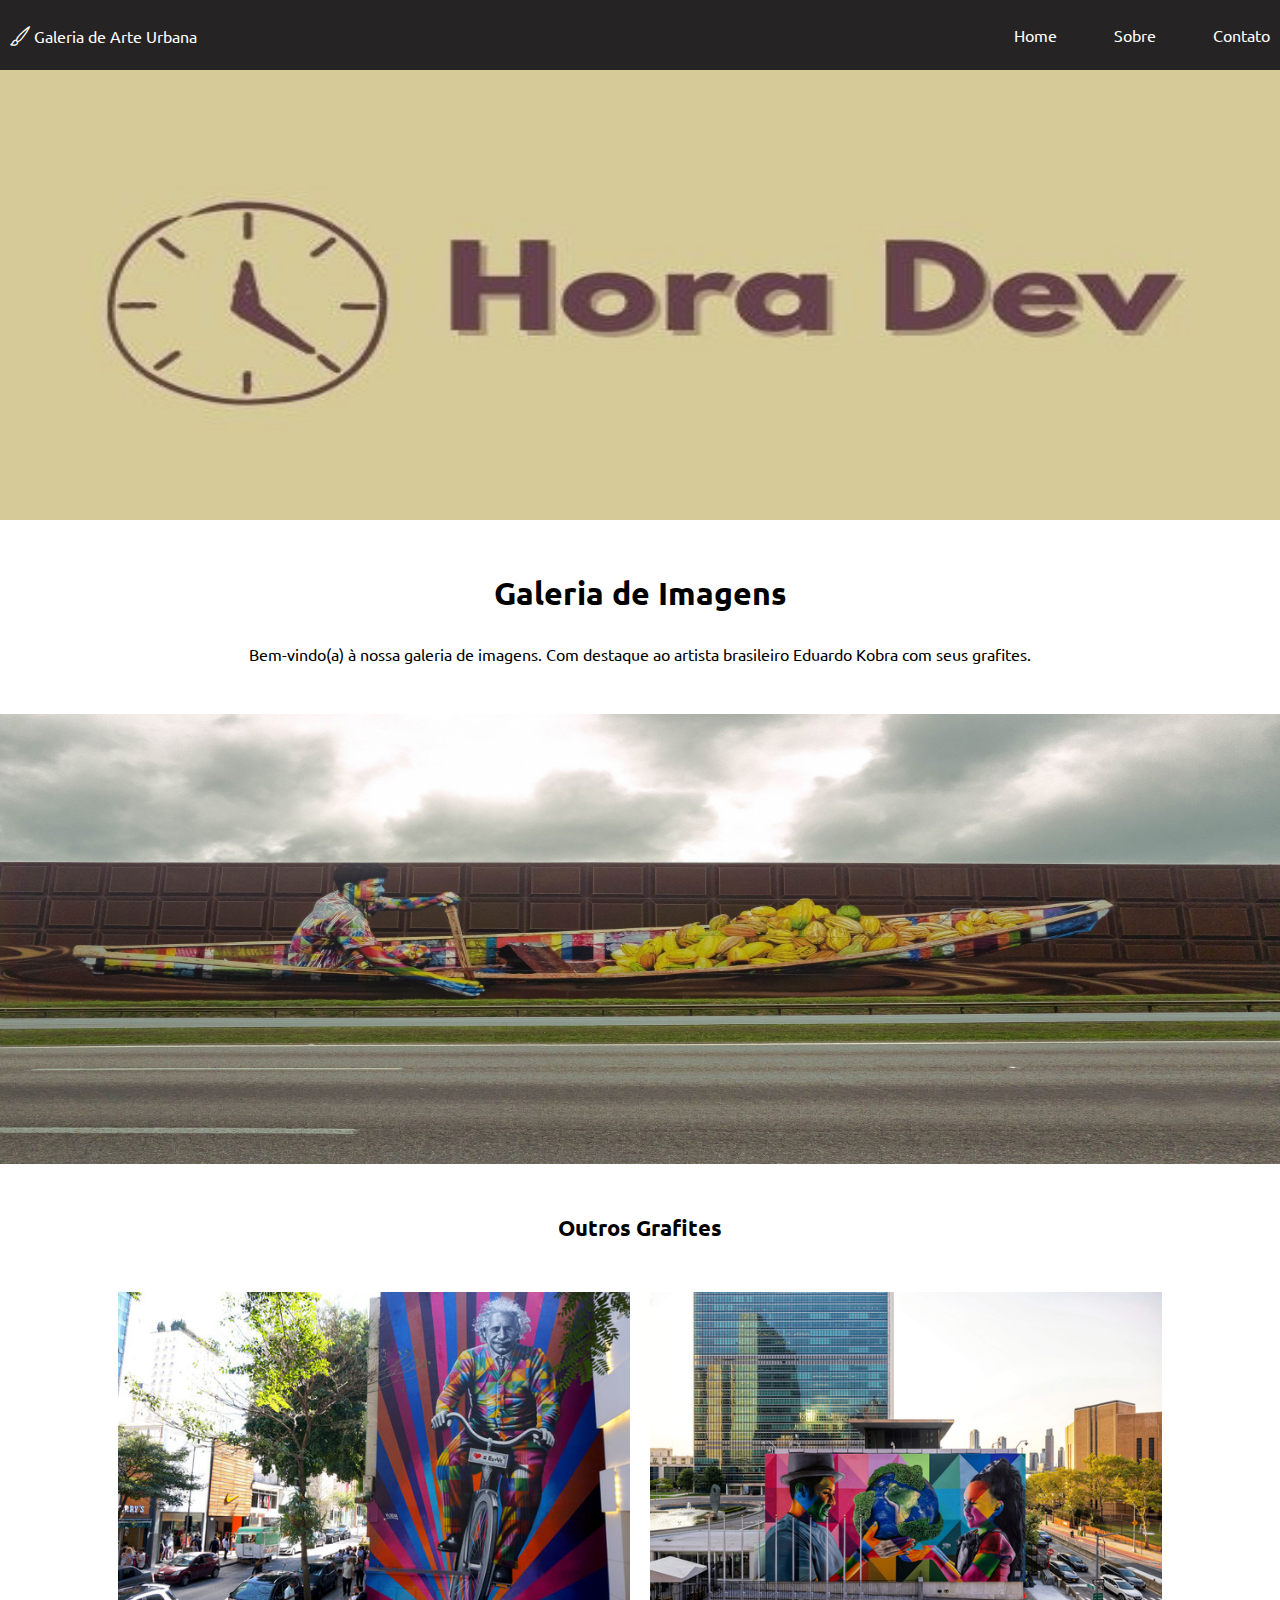
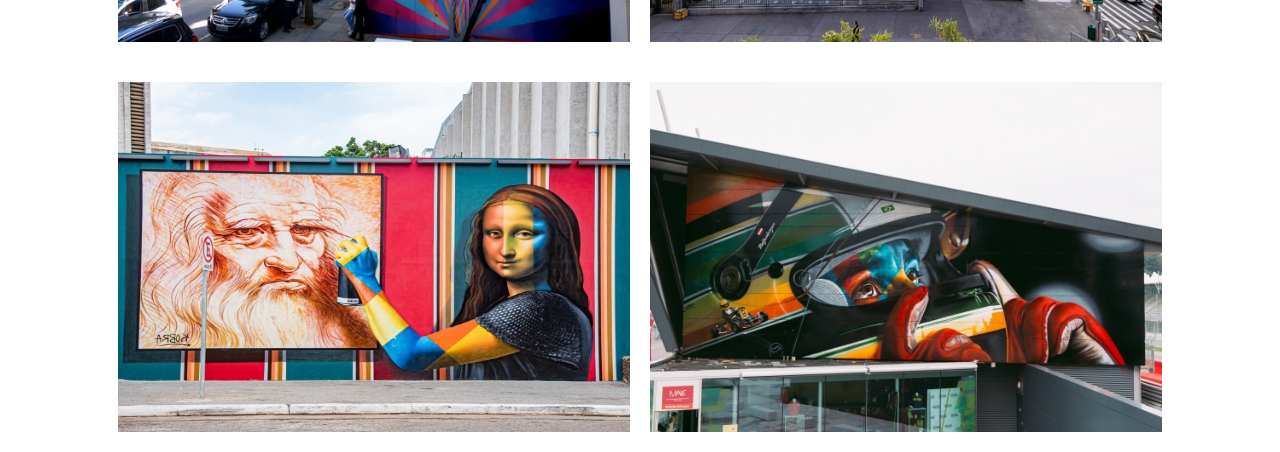
<file: 12_aula/index.html>
<!DOCTYPE html>
<html lang="pt-br">
<head>
    <meta charset="UTF-8">
    <meta name="viewport" content="width=device-width, initial-scale=1.0">
    <link rel="stylesheet" href="https://cdn.jsdelivr.net/npm/bootstrap-icons@1.13.1/font/bootstrap-icons.min.css">
    <link rel="stylesheet" href="galeria.css">
    <title>Galeria</title>
</head>
<body>
   <nav class="main-nav">
      <div class="logo">
         <i class="bi bi-brush"></i>
         Galeria de Arte Urbana
      </div>
      <ul class="nav-links">
         <li><a href="#">Home</a></li>
         <li><a href="#">Sobre</a></li>
         <li><a href="#">Contato</a></li>
      </ul>
   </nav>
   <img id="logo" src="./img/HoraDev.jpg" alt="">
    <h1>Galeria de Imagens</h1>
    <p>Bem-vindo(a) à nossa galeria de imagens. 
       Com destaque ao artista brasileiro Eduardo Kobra
       com seus grafites.
     </p>
     <div id="banner">
        <img src="./img/cacau.jpg" alt="homem transportando cacau numa canoa">
     </div>    
     <h2>Outros Grafites</h2>
     <div id="galeria">
        <img src="./img/albert.jpg" alt="grafite com Albert Einstein" class="item-galeria">
        <img src="./img/lutherking.jpg" alt="grafite com Luther King" class="item-galeria">
        <img src="./img/monaLisa.jpg" alt="grafite com Mona Lisa pintando Da Vince" class="item-galeria">
        <img src="./img/senna.jpg" alt="grafite com Airton Senna do Brasil" class="item-galeria">
     </div>
</body>
</html>
</file>
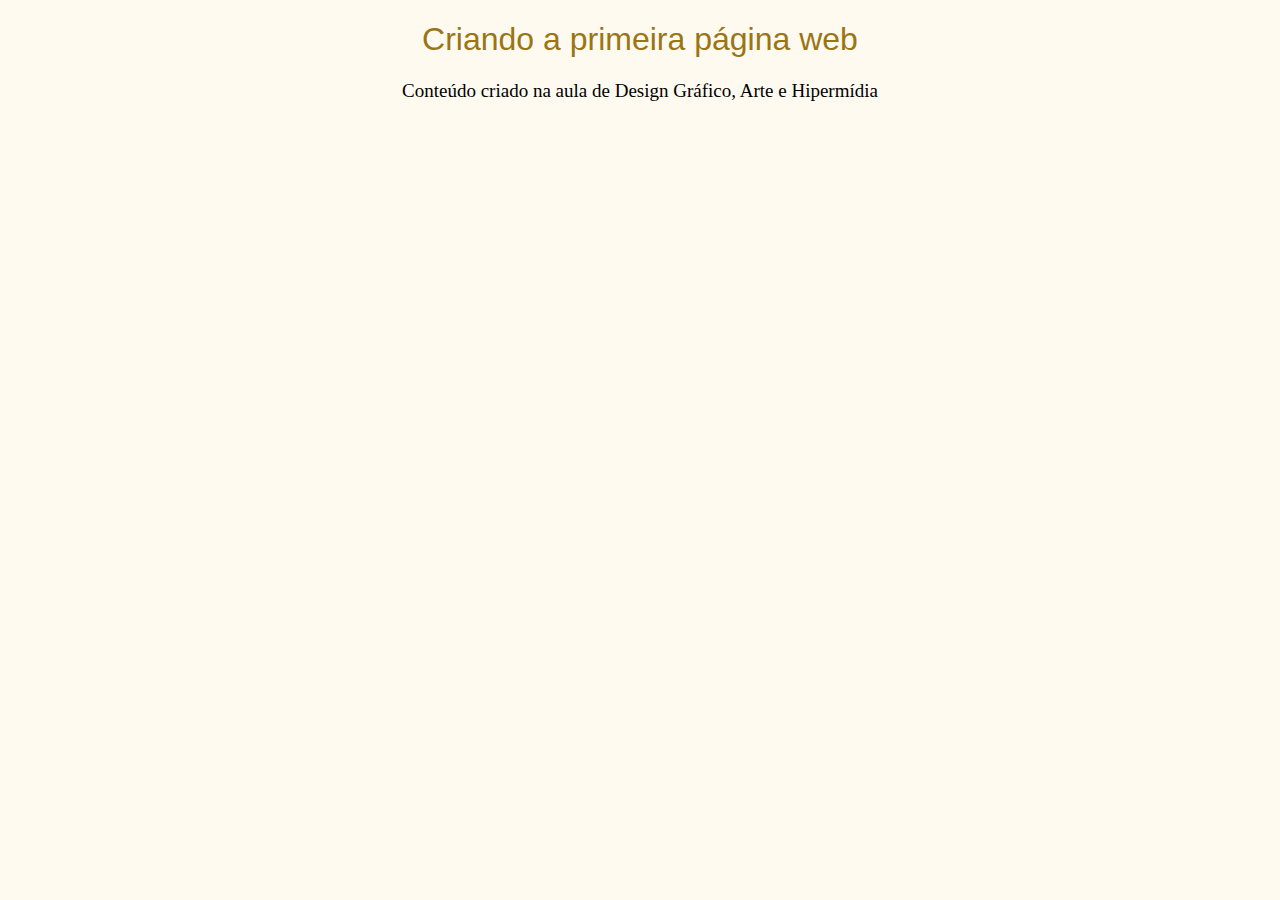
<file: 2_aula/index.html>
<!DOCTYPE html>
<html lang="pt-br">
    <head>
        <meta charset="utf-8">
        <title>Primeira Página</title>
    </head>    
    <body style="background-color: #FFFAF0;">
        <h1 style="color:#9b7515 ;font-weight:500; font-family:'Lucida Sans', 'Lucida Sans Regular', 'Lucida Grande', 'Lucida Sans Unicode', Geneva, Verdana, sans-serif ; text-align: center;">Criando a primeira página web</h1>
        <p style="text-align: center;font-size: 19px;">Conteúdo criado na aula de 
            Design Gráfico, Arte e 
            Hipermídia</p>
    </body>


</html>
</file>
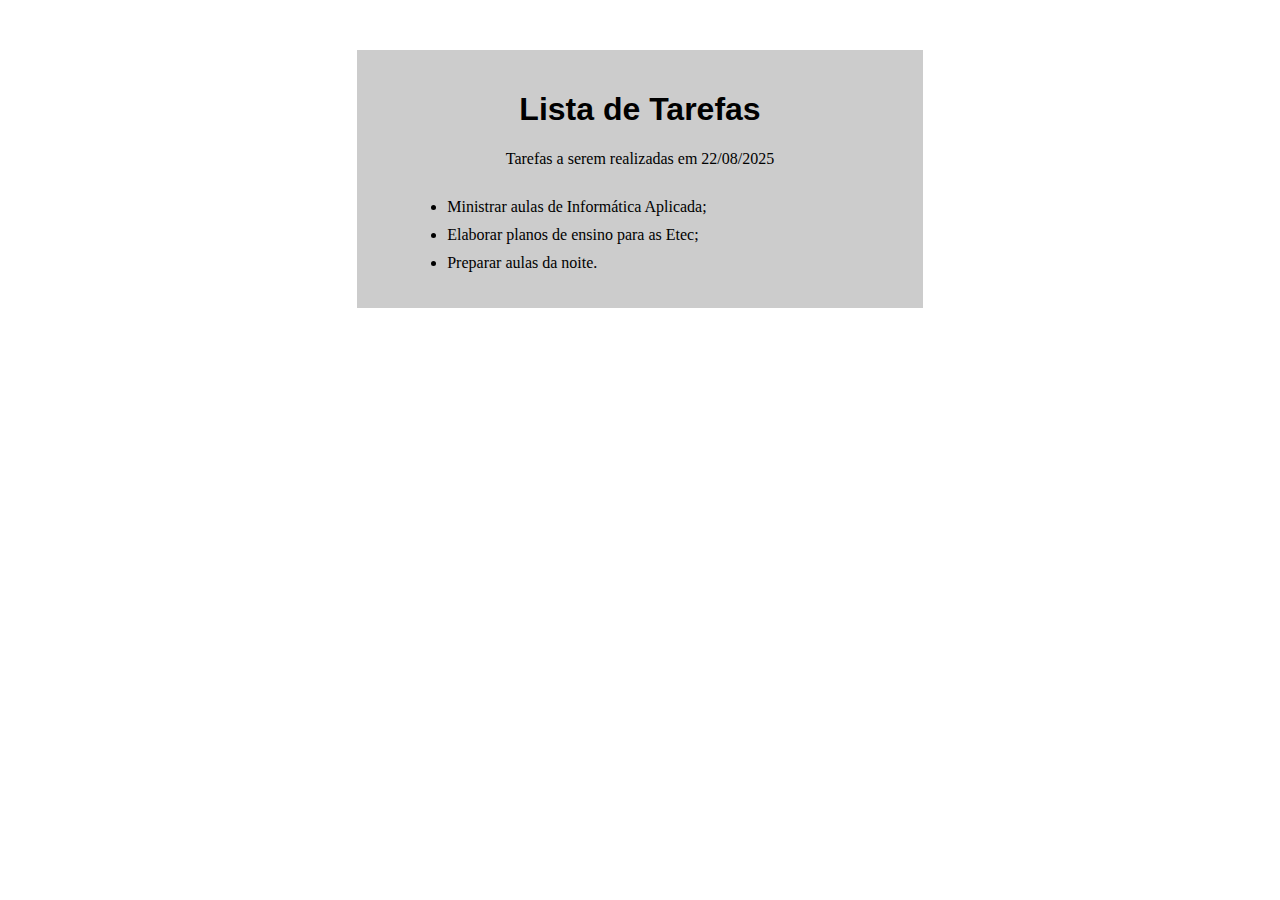
<file: 3_aula/index.html>
<!DOCTYPE html>
<html lang="pt-br">
<head>
    <meta charset="UTF-8">
    <meta name="viewport" content="width=device-width, initial-scale=1.0">
    <title>Lista de Tarefas</title>
    <link rel="stylesheet" href="estilos.css">
</head>
<body>
    
    <div>
        <h1>Lista de Tarefas</h1>
        <p>Tarefas a serem realizadas em 22/08/2025 </p>
        <ul><!--Lista não ordenada (unorded list) -->
            <li>Ministrar aulas de Informática Aplicada;</li>
            <li>Elaborar planos de ensino para as Etec;</li>
            <li>Preparar aulas da noite.</li>

        </ul>
    </div>
</body>
</html>
</file>
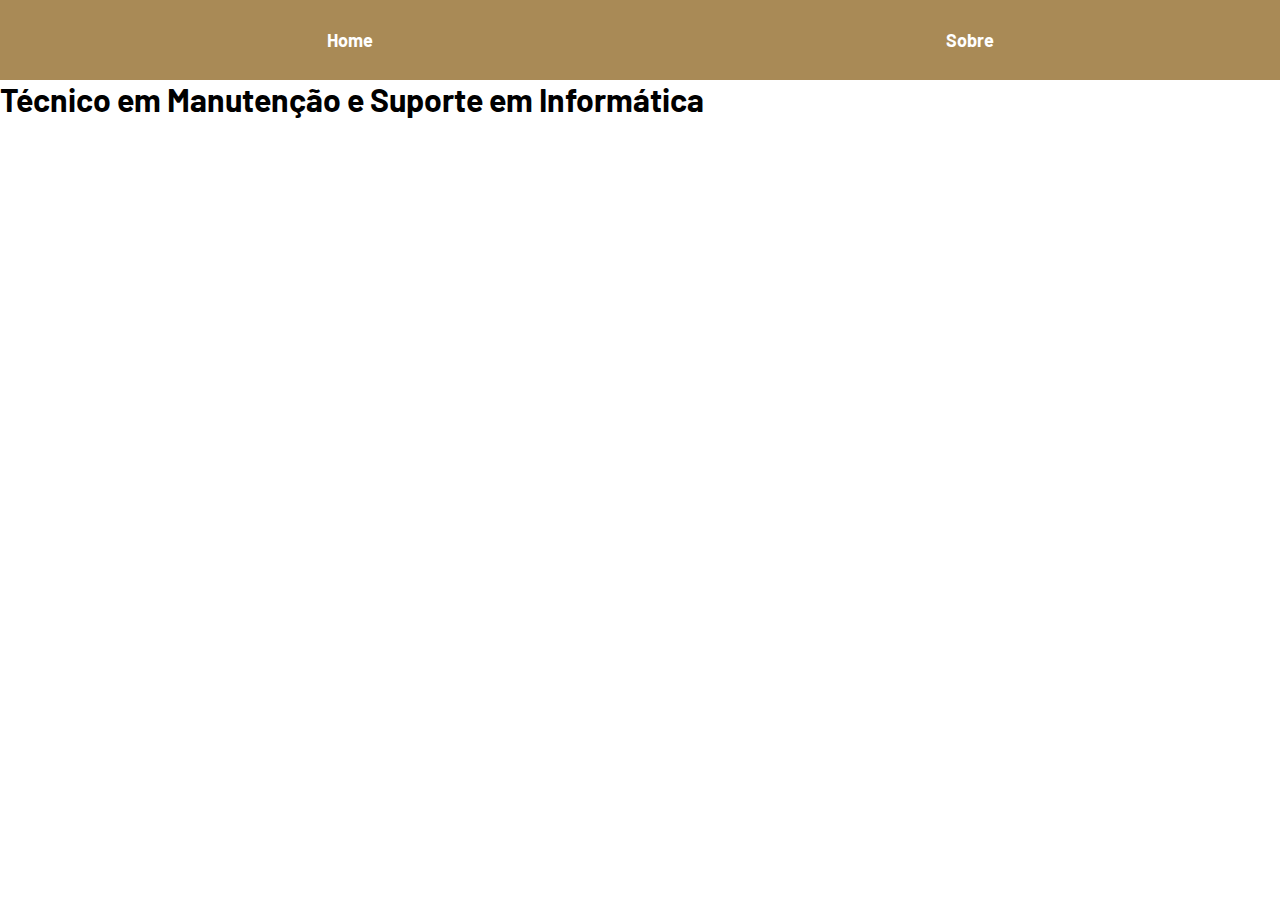
<file: 4_aula/index.html>
<!DOCTYPE html>
<html lang="pt-br">
<head>
    <meta charset="UTF-8">
    <meta name="viewport" content="width=device-width, initial-scale=1.0">
    <title>Técnico TMSI</title>
    <link rel="preconnect" href="https://fonts.googleapis.com">
    <link rel="preconnect" href="https://fonts.gstatic.com" crossorigin>
    <link href="https://fonts.googleapis.com/css2?family=Barlow:ital,wght@0,100;0,200;0,300;0,400;0,500;0,600;0,700;0,800;0,900;1,100;1,200;1,300;1,400;1,500;1,600;1,700;1,800;1,900&family=Share+Tech&display=swap" rel="stylesheet">
    <link rel="stylesheet" href="style.css">
</head>
<body>
    <header>
        <nav>
            <ul>
                <li>Home</li>
                <li>Sobre</li>
            </ul>
        </nav>
        <h1>Técnico em Manutenção e Suporte em Informática</h1>
    </header>
</body>
</html>
</file>
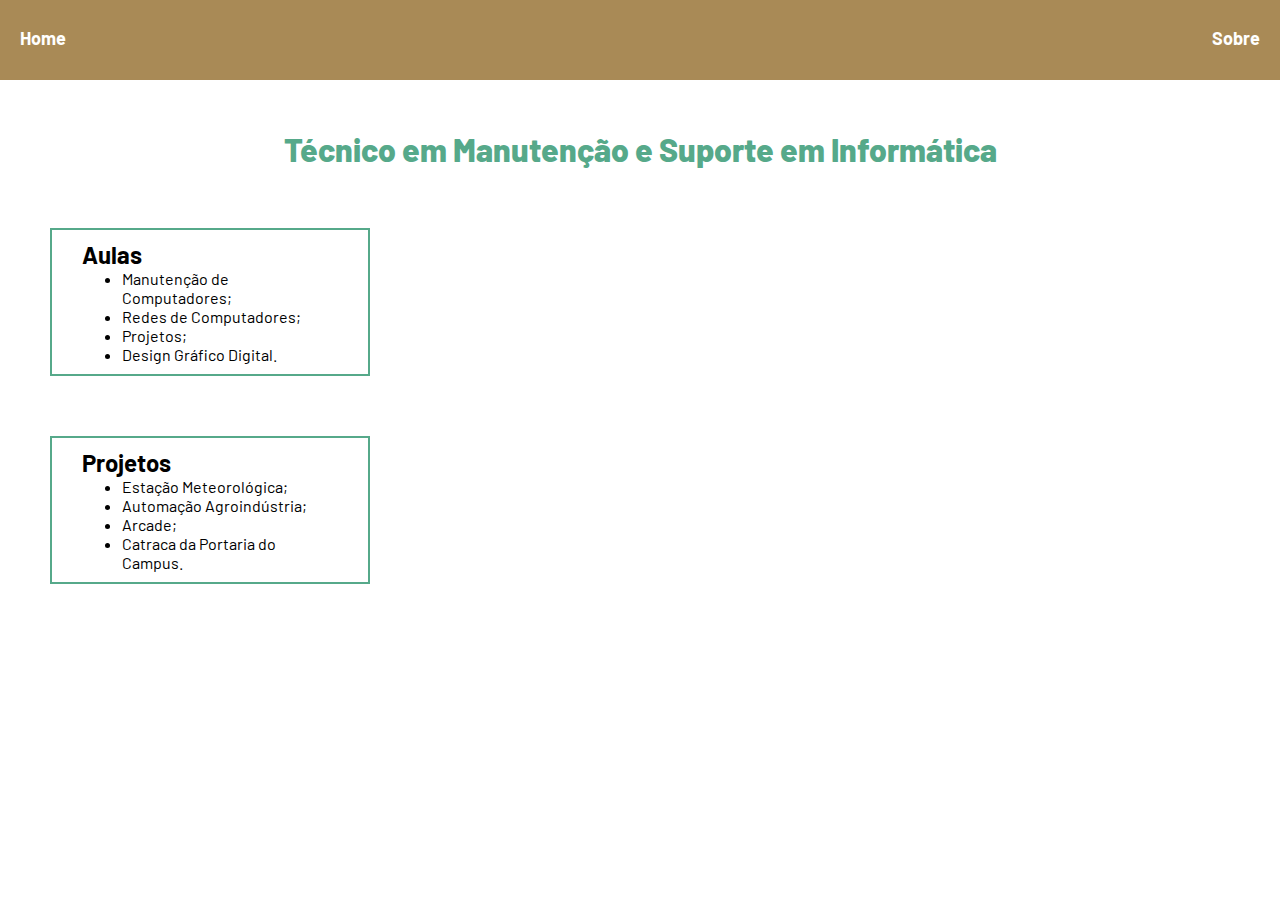
<file: 5_aula/index.html>
<!DOCTYPE html>
<html lang="pt-br">
<head>
    <meta charset="UTF-8">
    <meta name="viewport" content="width=device-width, initial-scale=1.0">
    <title>Técnico TMSI</title>
    <link rel="preconnect" href="https://fonts.googleapis.com">
    <link rel="preconnect" href="https://fonts.gstatic.com" crossorigin>
    <link href="https://fonts.googleapis.com/css2?family=Barlow:ital,wght@0,100;0,200;0,300;0,400;0,500;0,600;0,700;0,800;0,900;1,100;1,200;1,300;1,400;1,500;1,600;1,700;1,800;1,900&family=Share+Tech&display=swap" rel="stylesheet">
    <link rel="stylesheet" href="style.css">
</head>
<body>
    <header>
        <nav>
            <ul id="navbar-itens">
                <li id="home">Home</li>
                <li id="sobre">Sobre</li>
            </ul>
        </nav>
        <h1 id="titulo-principal">Técnico em Manutenção e Suporte em Informática</h1>
    </header>
    <section id="aulas">
        <h2>Aulas</h2>
        <ul>
            <li>Manutenção de Computadores;</li>
            <li>Redes de Computadores;</li>
            <li>Projetos;</li>
            <li>Design Gráfico Digital.</li>
        </ul>
    </section>
    <section id="projetos">
        <h2>Projetos</h2>
        <ul>
            <li>Estação Meteorológica;</li>
            <li>Automação Agroindústria;</li>
            <li>Arcade;</li>
            <li>Catraca da Portaria do Campus.</li>
        </ul>
    </section>
</body>
</html>
</file>
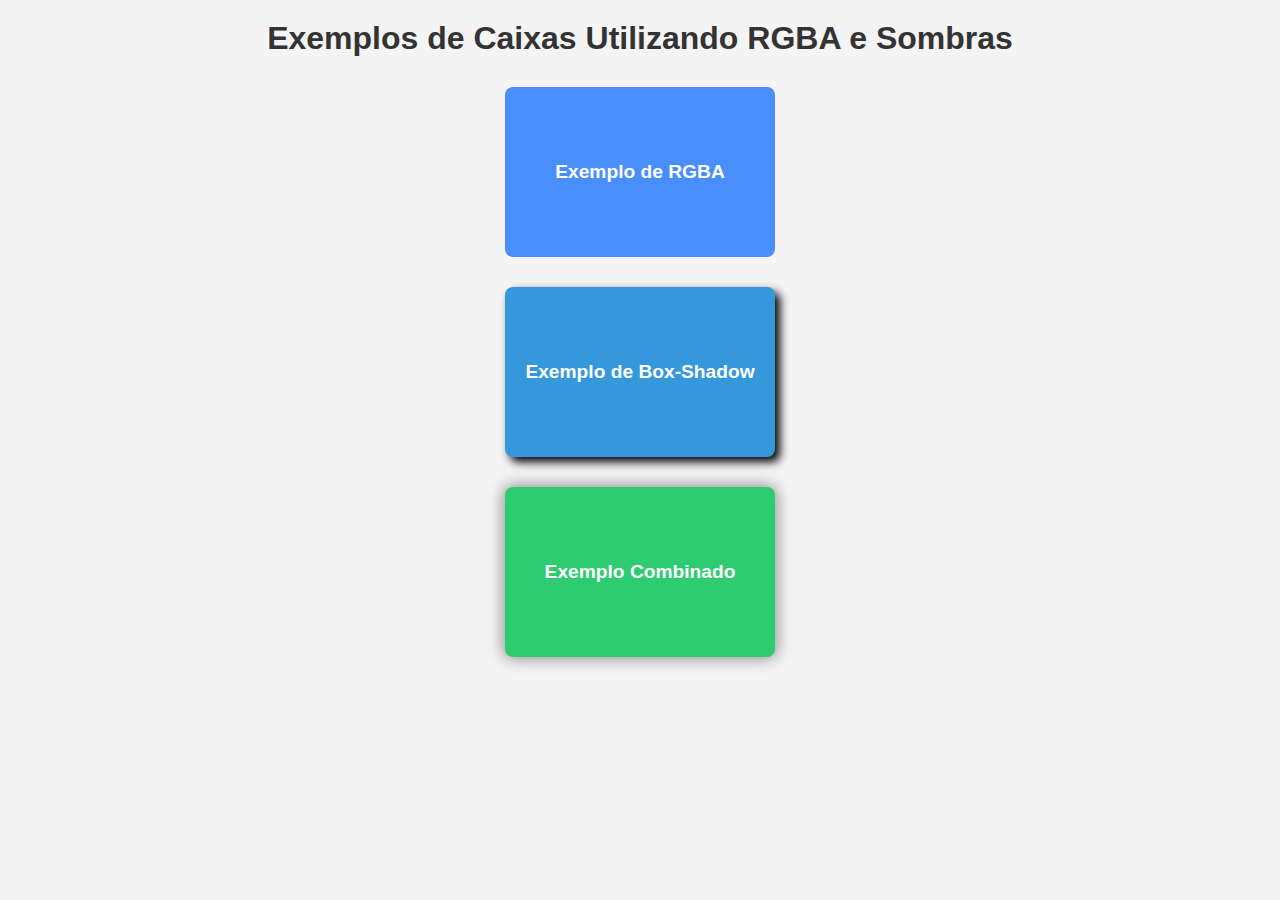
<file: 6_aula/index.html>
<!DOCTYPE html>
<html lang="pt-br">
<head>
    <meta charset="UTF-8">
    <meta name="viewport" content="width=device-width, initial-scale=1.0">
    <title>Caixas, Cores e Sombras</title>
    <link rel="stylesheet" href="estilo.css">
</head>
<body>      
        <h1>Exemplos de Caixas Utilizando RGBA e Sombras</h1>
        <div class="caixa-rgba">
            <h2>Exemplo de RGBA</h2>
        </div>
    
        <div class="caixa-box-shadow">
            <h2>Exemplo de Box-Shadow</h2>
        </div>
    
        <div class="caixa-sombra-suave">
            <h2>Exemplo Combinado</h2>
        </div> 
 </body>
 </html>
</file>
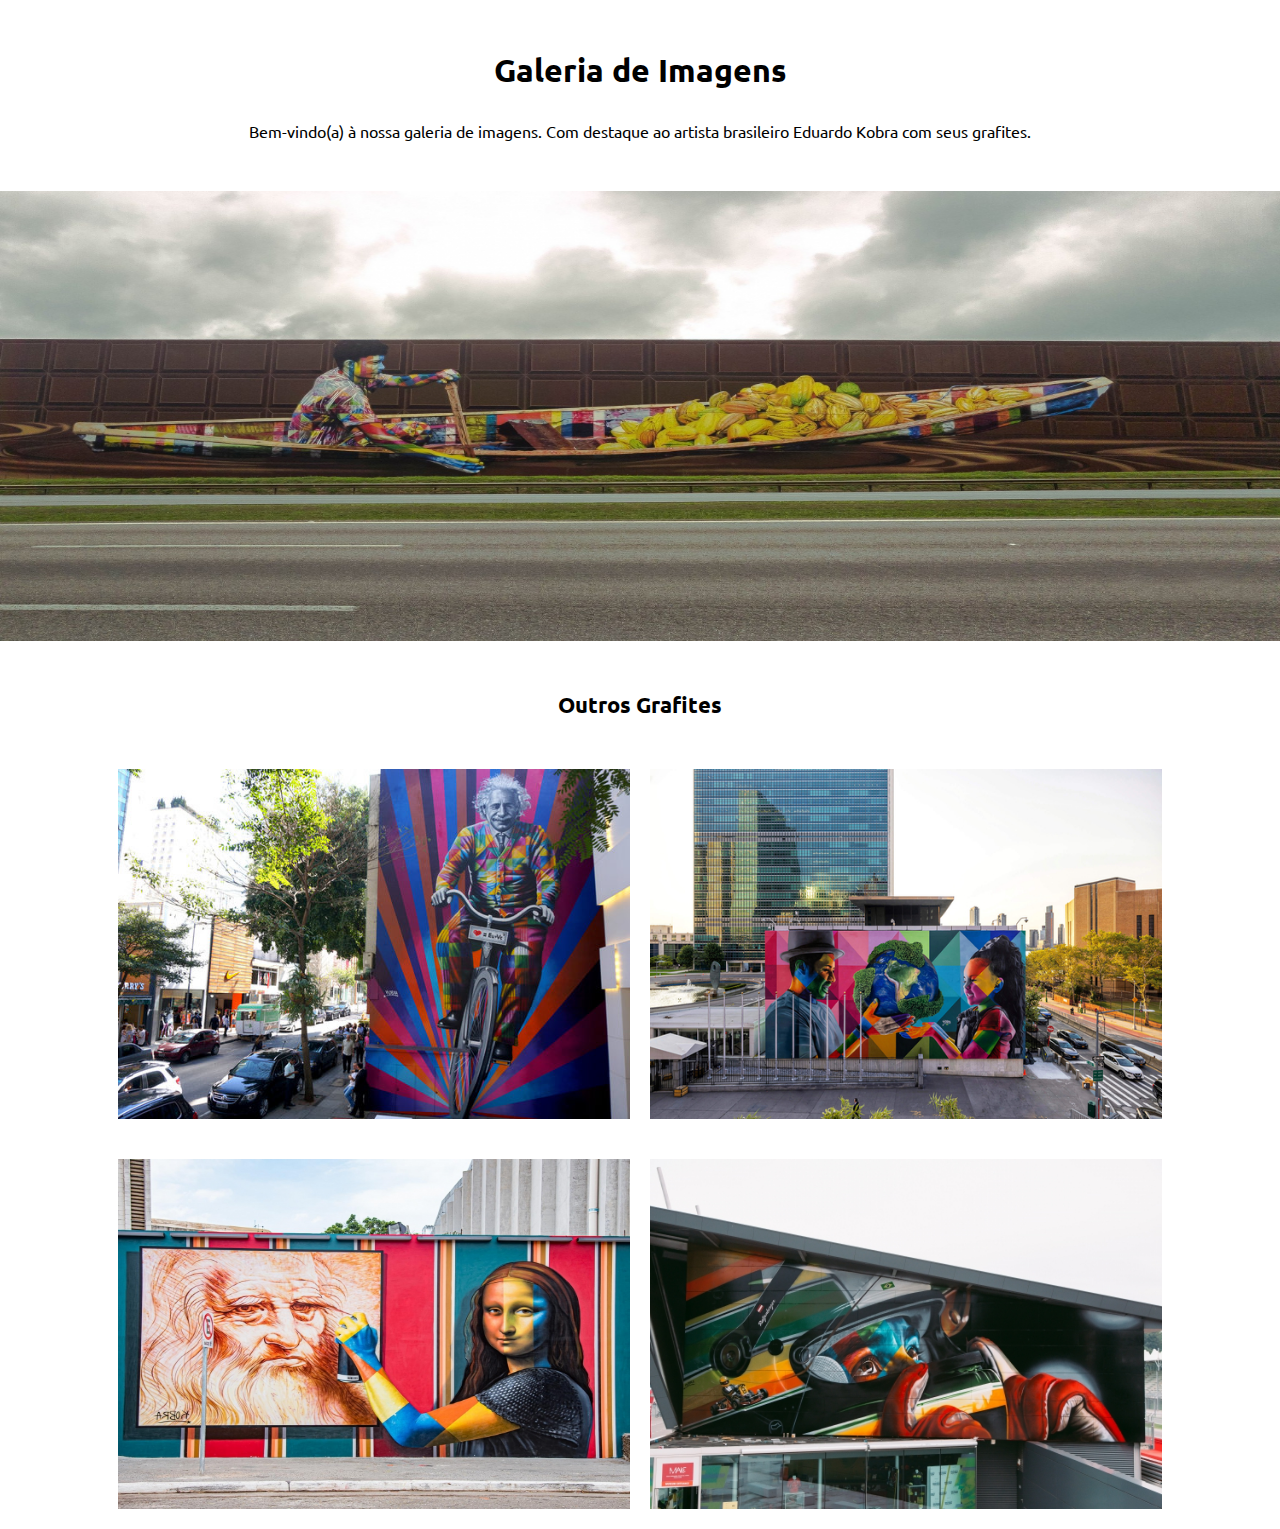
<file: 9_aula/index.html>
<!DOCTYPE html>
<html lang="pt-br">
<head>
    <meta charset="UTF-8">
    <meta name="viewport" content="width=device-width, initial-scale=1.0">
    <link rel="stylesheet" href="galeria.css">
    <title>Galeria</title>
</head>
<body>
    <h1>Galeria de Imagens</h1>
    <p>Bem-vindo(a) à nossa galeria de imagens. 
       Com destaque ao artista brasileiro Eduardo Kobra
       com seus grafites.
     </p>
     <div id="banner">
        <img src="./img/cacau.jpg" alt="homem transportando cacau numa canoa">
     </div>    
     <h2>Outros Grafites</h2>
     <div id="galeria">
        <img src="./img/albert.jpg" alt="grafite com Albert Einstein" class="item-galeria">
        <img src="./img/lutherking.jpg" alt="grafite com Luther King" class="item-galeria">
        <img src="./img/monaLisa.jpg" alt="grafite com Mona Lisa pintando Da Vince" class="item-galeria">
        <img src="./img/senna.jpg" alt="grafite com Airton Senna do Brasil" class="item-galeria">
     </div>
</body>
</html>
</file>
<file: 12_aula/galeria.css>
@import url('https://fonts.googleapis.com/css2?family=Barlow:ital,wght@0,100;0,200;0,300;0,400;0,500;0,600;0,700;0,800;0,900;1,100;1,200;1,300;1,400;1,500;1,600;1,700;1,800;1,900&family=Share+Tech&family=Ubuntu:ital,wght@0,300;0,400;0,500;0,700;1,300;1,400;1,500;1,700&display=swap');
*{
    margin:0;
    padding:0;
    font-family: "Ubuntu";
}
.main-nav{
    display: flex;
    flex-direction: row;
    width: 100%;
    height: 70px;
    background-color: #262324;
    color:#ffffff;
    /* alinhamento horizontal */
    justify-content: space-between; 
    /* alinhamento vertical */
    align-items: center;
}

.logo{
    padding-left: 10px;
    
}

.logo i{
    font-size: 20px;
}


.nav-links{
    width: 20%;
    padding-right: 10px;
    display: flex;
    flex-direction: row;
    justify-content: space-between;
    list-style-type: none;
    

}

.nav-links li a{
    text-decoration: none;
    color: #ffffff;
}

h1{
    margin: 50px auto 30px auto;
    text-align: center;
}

p{
    margin-bottom: 50px;
    text-align: center;
}

#banner{
    width: 100%;
    margin-bottom: 30px;
    display: flex;
    justify-content: center;
}

img{
    width: 100%;
    height: 450px;
}

h2{
    font-size: 22px;
    text-align: center;
    margin: 50px auto 30px auto;
}

#galeria{
    width: 100%;
    display: flex;
    flex-wrap: wrap;
    justify-content: center;

}

.item-galeria{
    max-width: 40%;
    height: 350px; 
    margin: 20px 10px;
}
</file>
<file: 3_aula/estilos.css>
div{
    background-color: #ccc;
    width: 40%;
    padding: 20px 30px;
    margin: 50px auto;
}

h1{
    font-family:'Segoe UI', Tahoma, Geneva, Verdana, sans-serif;
    text-align: center;
}

p{
    text-align: center;
    margin-bottom: 30px;
}
ul{
  padding-left: 60px;
}
li{
   margin-bottom:10px;
}
</file>
<file: 4_aula/style.css>
*{
    font-family: "Barlow", sans-serif;
    margin: 0;
}

nav{
    width: 100%;
    height: 80px;
    background-color: #A98A56;
    color: #fff;
    font-size: 18px;
    font-weight: 700;
    
}
ul{
    list-style: none;
    display: flex;
    justify-content: space-around;
    align-items: center;
    height: 100%;
    
}
</file>
<file: 5_aula/style.css>
*{
    font-family: "Barlow", sans-serif;
    margin: 0;
}

nav{
    width: 100%;
    height: 80px;
    background-color: #A98A56;
    color: #fff;
    font-size: 18px;
    font-weight: 700;
    
}
#navbar-itens{
    list-style: none;
    height: 100%;
    position: relative;
    
}

#navbar-itens li {
  display: inline;  
  position:absolute;
}

#home{
    top: 27px;
    left: 20px;
}

#sobre{
    top: 27px;
    right: 20px;
}

#titulo-principal{
    margin-top: 50px;
    text-align: center;
    color:#56A98A;
    font-weight: 800;
}

main{
    display: flex;
    justify-content: center;
    align-items: center;
    height: 500px;
}

#aulas{
    border: 2px solid #56A98A;
    width: 20%;
    margin: 60px 0 20px 50px;
    padding: 10px 30px;
}

#projetos{
    border: 2px solid #56A98A;
    width: 20%;
    margin: 60px 0 20px 50px;
    padding: 10px 30px;
}
</file>
<file: 6_aula/estilo.css>
*{
    margin:0;
    padding:0; 
}
/* Estilos gerais para o corpo e as caixas */
body {
    font-family: sans-serif;
    background-color: #f4f4f4;
    padding: 20px;
}

div {
    width: 250px;
    height: 150px;
    margin: 30px auto;
    padding: 10px;
    color: white;
    text-align: center;
    border-radius: 8px;
    display: flex;
    flex-direction: column;
    justify-content: center;
}

h1 {
    text-align: center;
    color: #333;
}

h2 {
    font-size: 1.2rem;
}

/* 1. Usando RGBA */
/* Fundo azul com 70% de opacidade */
.caixa-rgba {
    background-color: rgba(0, 100, 255, 0.7);
}

/* 2. Usando Box-Shadow */
/* Sombra preta, 5px para a direita e 5px para baixo, com 10px de desfoque */
.caixa-box-shadow {
    background-color: #3498db;
    box-shadow: 5px 5px 10px #000000;
}

/* 3. Combinando RGBA e Box-Shadow */
/* Fundo verde, com uma sombra suave. 
   A cor da sombra é preta com 40% de opacidade.
   A sombra não tem deslocamento (0 0), é difusa (15px de desfoque) 
   e levemente expandida (2px de expansão). */
.caixa-sombra-suave {
    background-color: #2ecc71;
    box-shadow: 0 0 15px 2px rgba(0, 0, 0, 0.4);
}
</file>
<file: 9_aula/galeria.css>
@import url('https://fonts.googleapis.com/css2?family=Barlow:ital,wght@0,100;0,200;0,300;0,400;0,500;0,600;0,700;0,800;0,900;1,100;1,200;1,300;1,400;1,500;1,600;1,700;1,800;1,900&family=Share+Tech&family=Ubuntu:ital,wght@0,300;0,400;0,500;0,700;1,300;1,400;1,500;1,700&display=swap');
*{
    margin:0;
    padding:0;
    font-family: "Ubuntu";
}

h1{
    margin: 50px auto 30px auto;
    text-align: center;
}

p{
    margin-bottom: 50px;
    text-align: center;
}

#banner{
    width: 100%;
    margin-bottom: 30px;
    display: flex;
    justify-content: center;
}

img{
    width: 100%;
    height: 450px;
}

h2{
    font-size: 22px;
    text-align: center;
    margin: 50px auto 30px auto;
}

#galeria{
    width: 100%;
    display: flex;
    flex-wrap: wrap;
    justify-content: center;

}

.item-galeria{
    max-width: 40%;
    height: 350px; 
    margin: 20px 10px;
}
</file>
